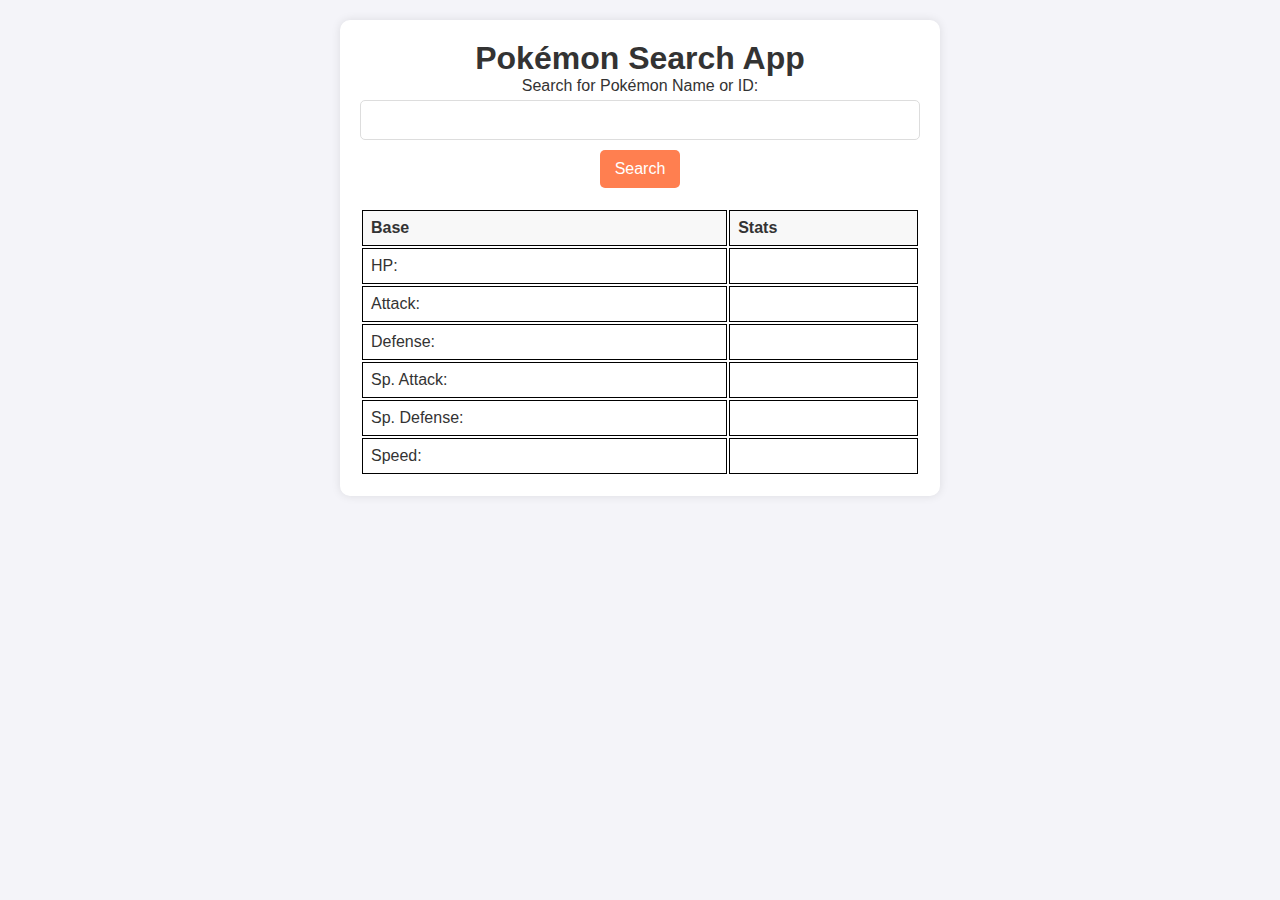
<file: 1-2025/01-01-2025-Build a Pokémon Search App.md/index.html>
<!DOCTYPE html>
<html lang="en">
  <head>
    <meta charset="UTF-8">
    <meta name="viewport" content="width=device-width, initial-scale=1.0">
    <title>Pokémon Search App</title>
    <link rel="stylesheet" href="styles.css">
  </head>
  <body>
    <main>
      <h1>Pokémon Search App</h1>
      <div class="container">
        <form role="search" id="search-form">
          <label for="search-input">Search for Pokémon Name or ID:</label>
          <input type="text" name="pokemon" id="search-input" required>
          <button id="search-button">Search</button>
        </form>
        <div class="output">
          <div class="top-container">
            <div class="name-and-id">
              <span id="pokemon-name"></span>
              <span id="pokemon-id"></span>
            </div>
            <div class="size">
              <span id="weight"></span>
              <span id="height"></span>
            </div>
            <div id="types"></div>
          </div>
          <div id="pokemon-details"></div>
          <table>
            <tbody>
              <tr>
                <th>Base</th>
                <th>Stats</th>
              </tr>
              <tr>
                <td>HP:</td>
                <td id="hp"></td>
              </tr>
              <tr>
                <td>Attack:</td>
                <td id="attack"></td>
              </tr>
              <tr>
                <td>Defense:</td>
                <td id="defense"></td>
              </tr>
              <tr>
                <td>Sp. Attack:</td>
                <td id="special-attack"></td>
              </tr>
              <tr>
                <td>Sp. Defense:</td>
                <td id="special-defense"></td>
              </tr>
              <tr>
                <td>Speed:</td>
                <td id="speed" class="speed"></td>
              </tr>
            </tbody>
          </table>
        </div>
      </div>
    </main>
    <script src="script.js"></script>
  </body>
</html>
</file>
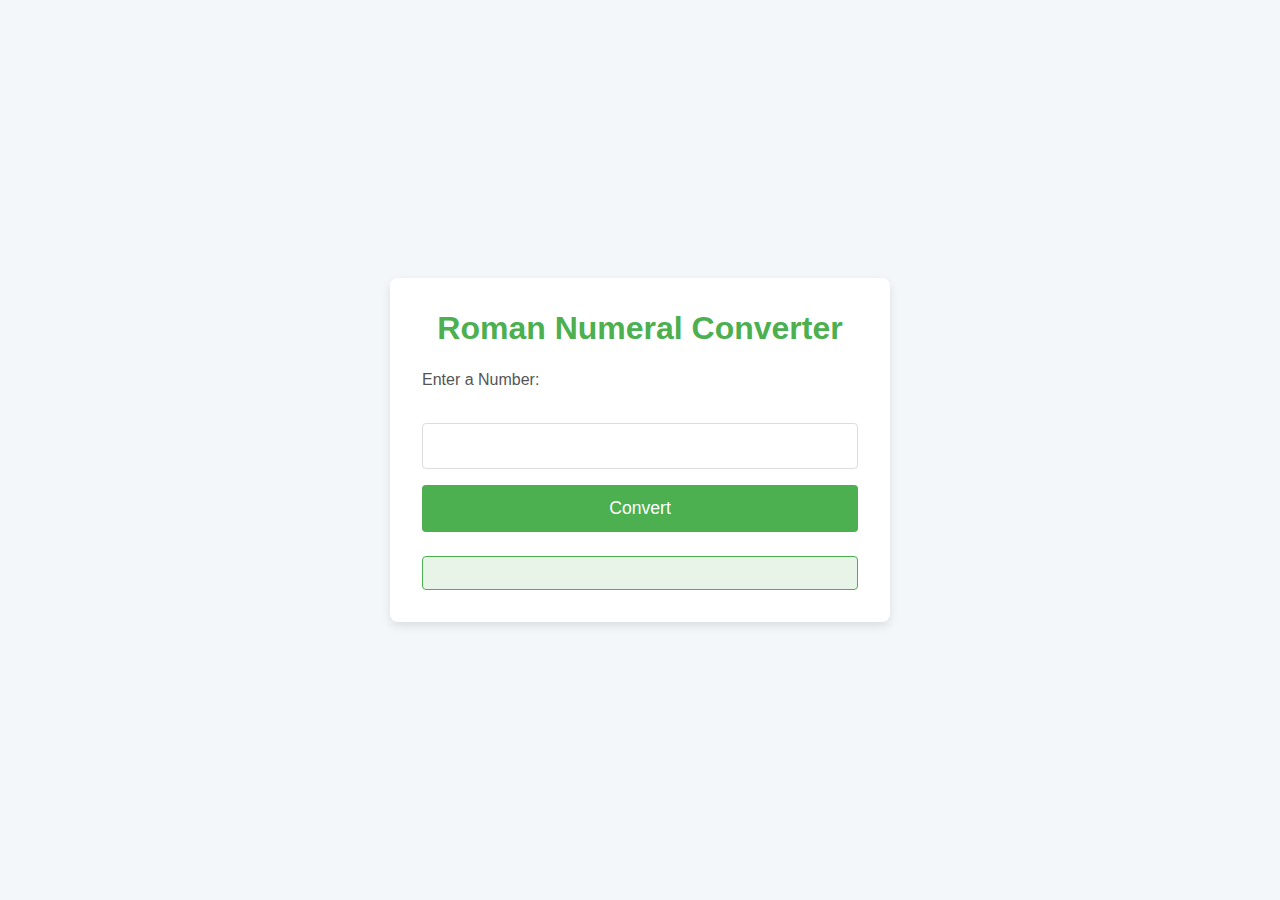
<file: 11-2024/2024-11-29-RomanNumeralConverter.md/index.html>
<!DOCTYPE html>
<html lang="en">
  <head>
    <meta charset="utf-8">
    <meta name="viewport" content="width=device-width, initial-scale=1.0">
    <title>Roman Numeral Converter</title>
    <link rel="stylesheet" href="styles.css">
  </head>
  <body>
    <main>
      <h1>Roman Numeral Converter</h1>
      <form id="form" class="form">
        <fieldset>
          <label for="number">Enter a Number:</label><br>
          <input type="number" id="number" required="">
          <button type="button" id="convert-btn">Convert</button>
        </fieldset>
      </form>
      <div id="output"></div>
    </main>
    <script src="script.js"></script>
  </body>
</html>
</file>
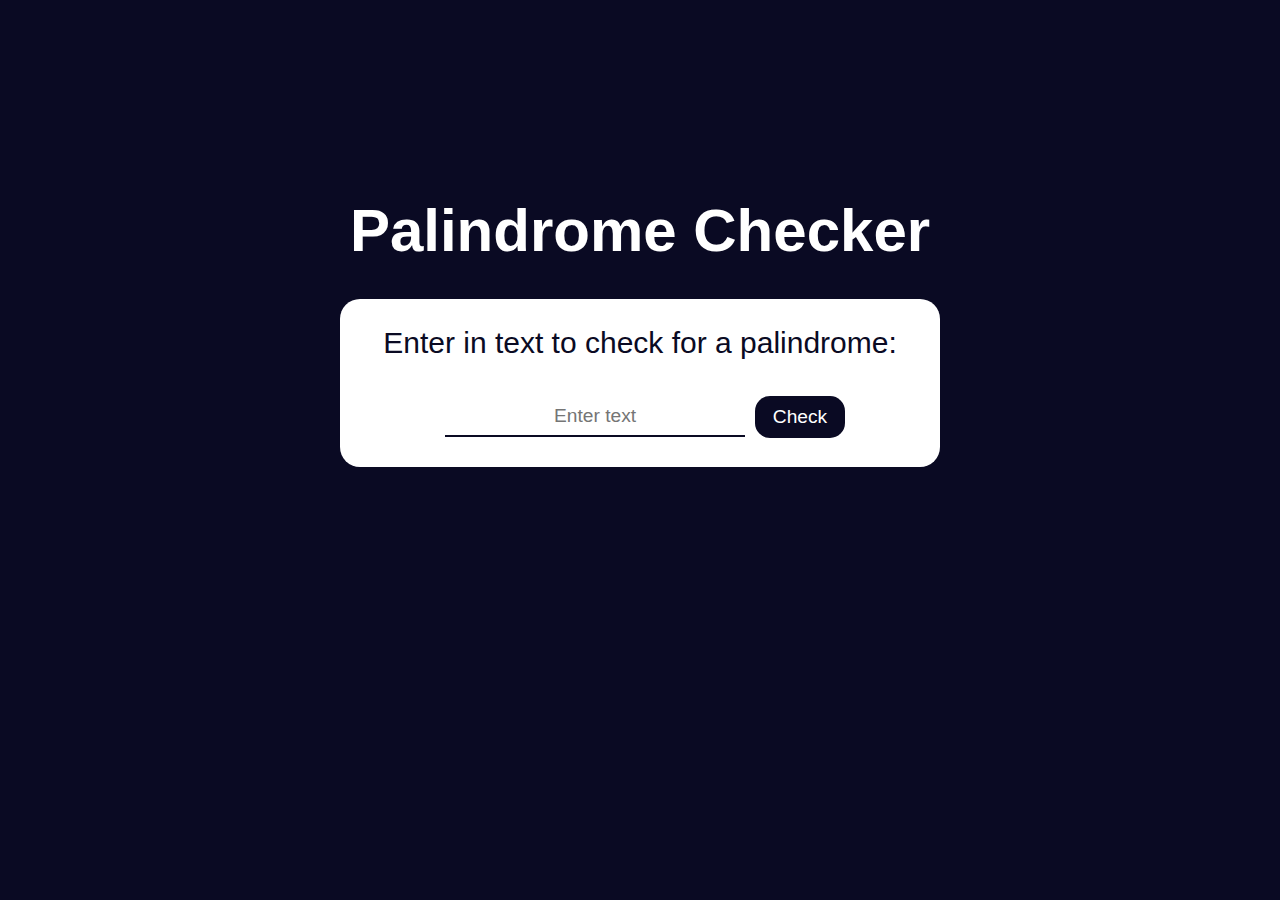
<file: 11-2024/Palindrome Checker.md/index.html>
<!DOCTYPE html>
<html lang="en">
  <head>
    <meta charset="UTF-8">
    <meta name="viewport" content="width=device-width, initial-scale=1.0">
    <link rel="stylesheet" href="styles.css">
    <title>Palindrome Checker</title>
  </head>
  <body>
    <main class="container">
      <h1>Palindrome Checker</h1>
      <div class="Palindrome-div">
        <label for="text-input">Enter in text to check for a palindrome:</label>
        <input class="Palindrome-input" id="text-input" type="text" placeholder="Enter text">
        <button class="Palindrome-btn" id="check-btn">Check</button>
        <div class="results-div" id="result">
          <p class="user-input"></p> 
        </div>
      </div>
    </main>
    <script src="script.js"></script>
  </body>
</html>
</file>
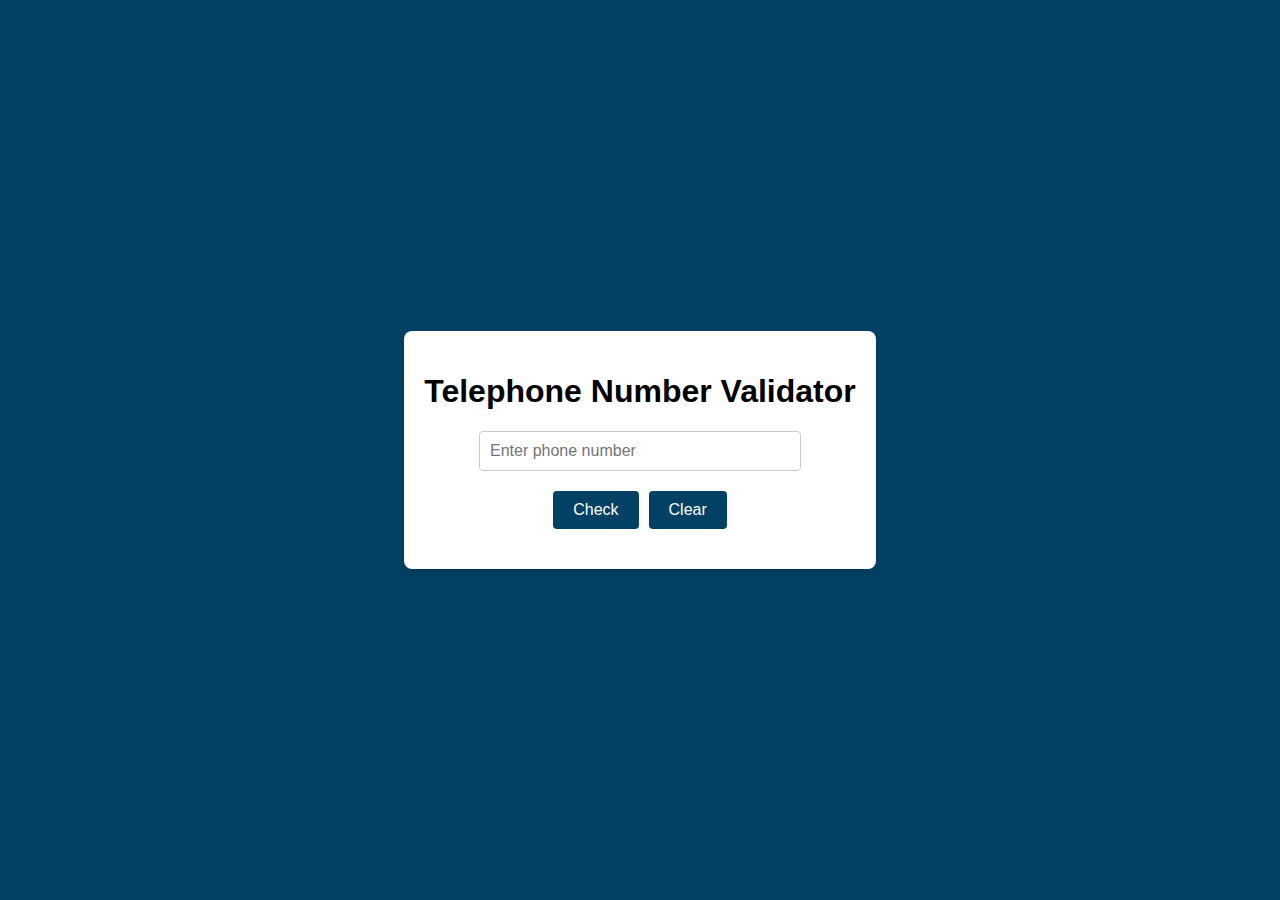
<file: 12-2024/2024-12-19-TelephoneNumberValidator.md/index.html>
<!DOCTYPE html>
<html lang="en">
  <head>
    <meta charset="UTF-8">
    <meta name="viewport" content="width=device-width, initial-scale=1.0">
    <title>Telephone Number Validator</title>
    <link rel="stylesheet" href="styles.css">
  </head>
  <body>
    <main>
      <h1>Telephone Number Validator</h1>
      <input type="text" id="user-input" placeholder="Enter phone number">
      <div class="phone-btn">
          <button class="btn-styles" id="check-btn">Check</button>
          <button class="btn-styles" id="clear-btn">Clear</button>
        </div>
        <div id="results-div"></div>
    </main>
    <script src="script.js"></script>
  </body>
</html>
</file>
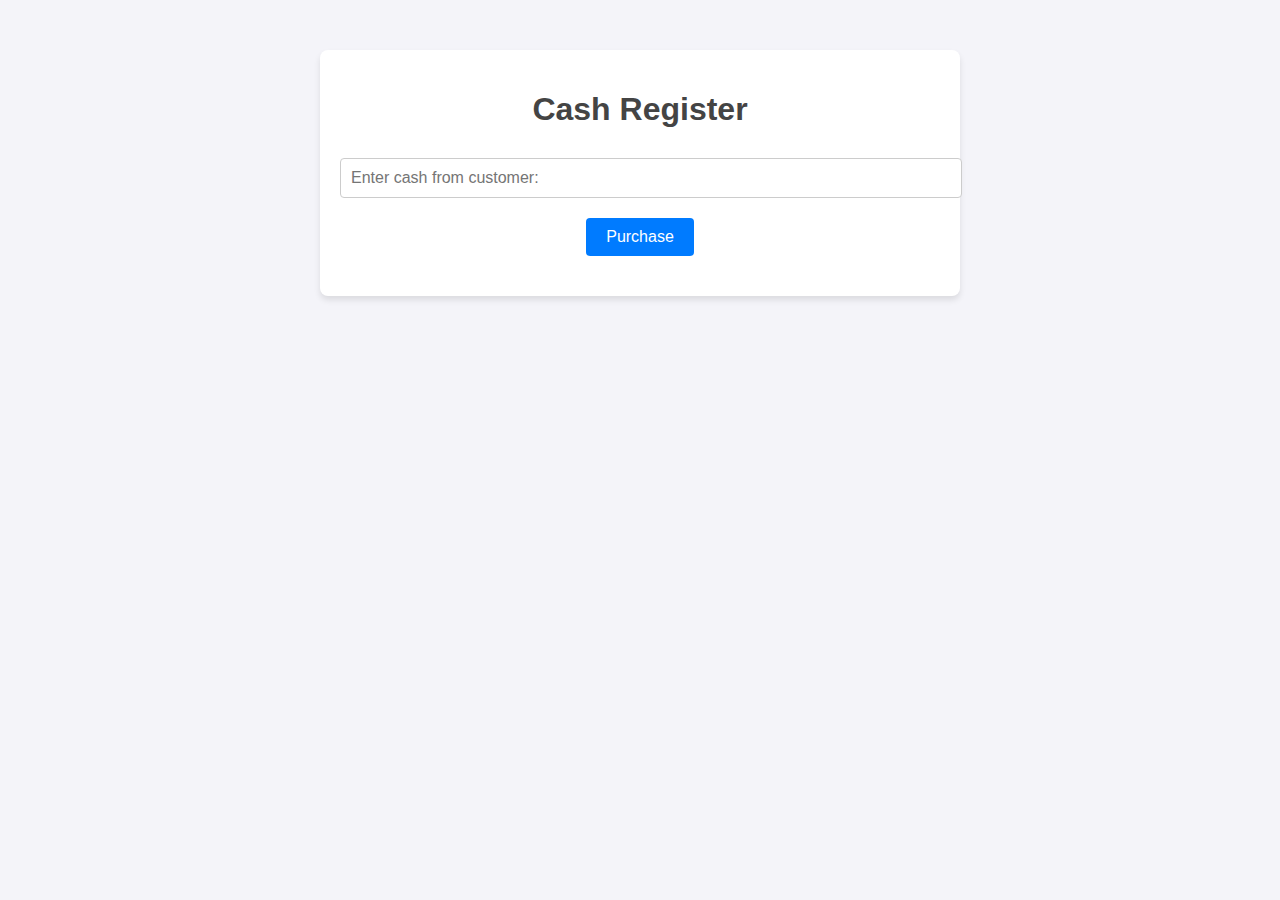
<file: 12-2024/2024-12-26-Build a Cash Registe.md/index.html>
<!DOCTYPE html>
<html lang="en">
  <head>
    <meta charset="UTF-8">
    <meta name="viewport" content="width=device-width, initial-scale=1.0">
    <title>Cash Register</title>
    <link rel="stylesheet" href="styles.css">
  </head>
  <body>
    <main>
      <h1>Cash Register</h1>
      <input type="number" id="cash" placeholder="Enter cash from customer:">
      <button id="purchase-btn">Purchase</button>
      <div id="change-due"></div>
    </main>
    <script src="script.js"></script>
  </body>
</html>
</file>
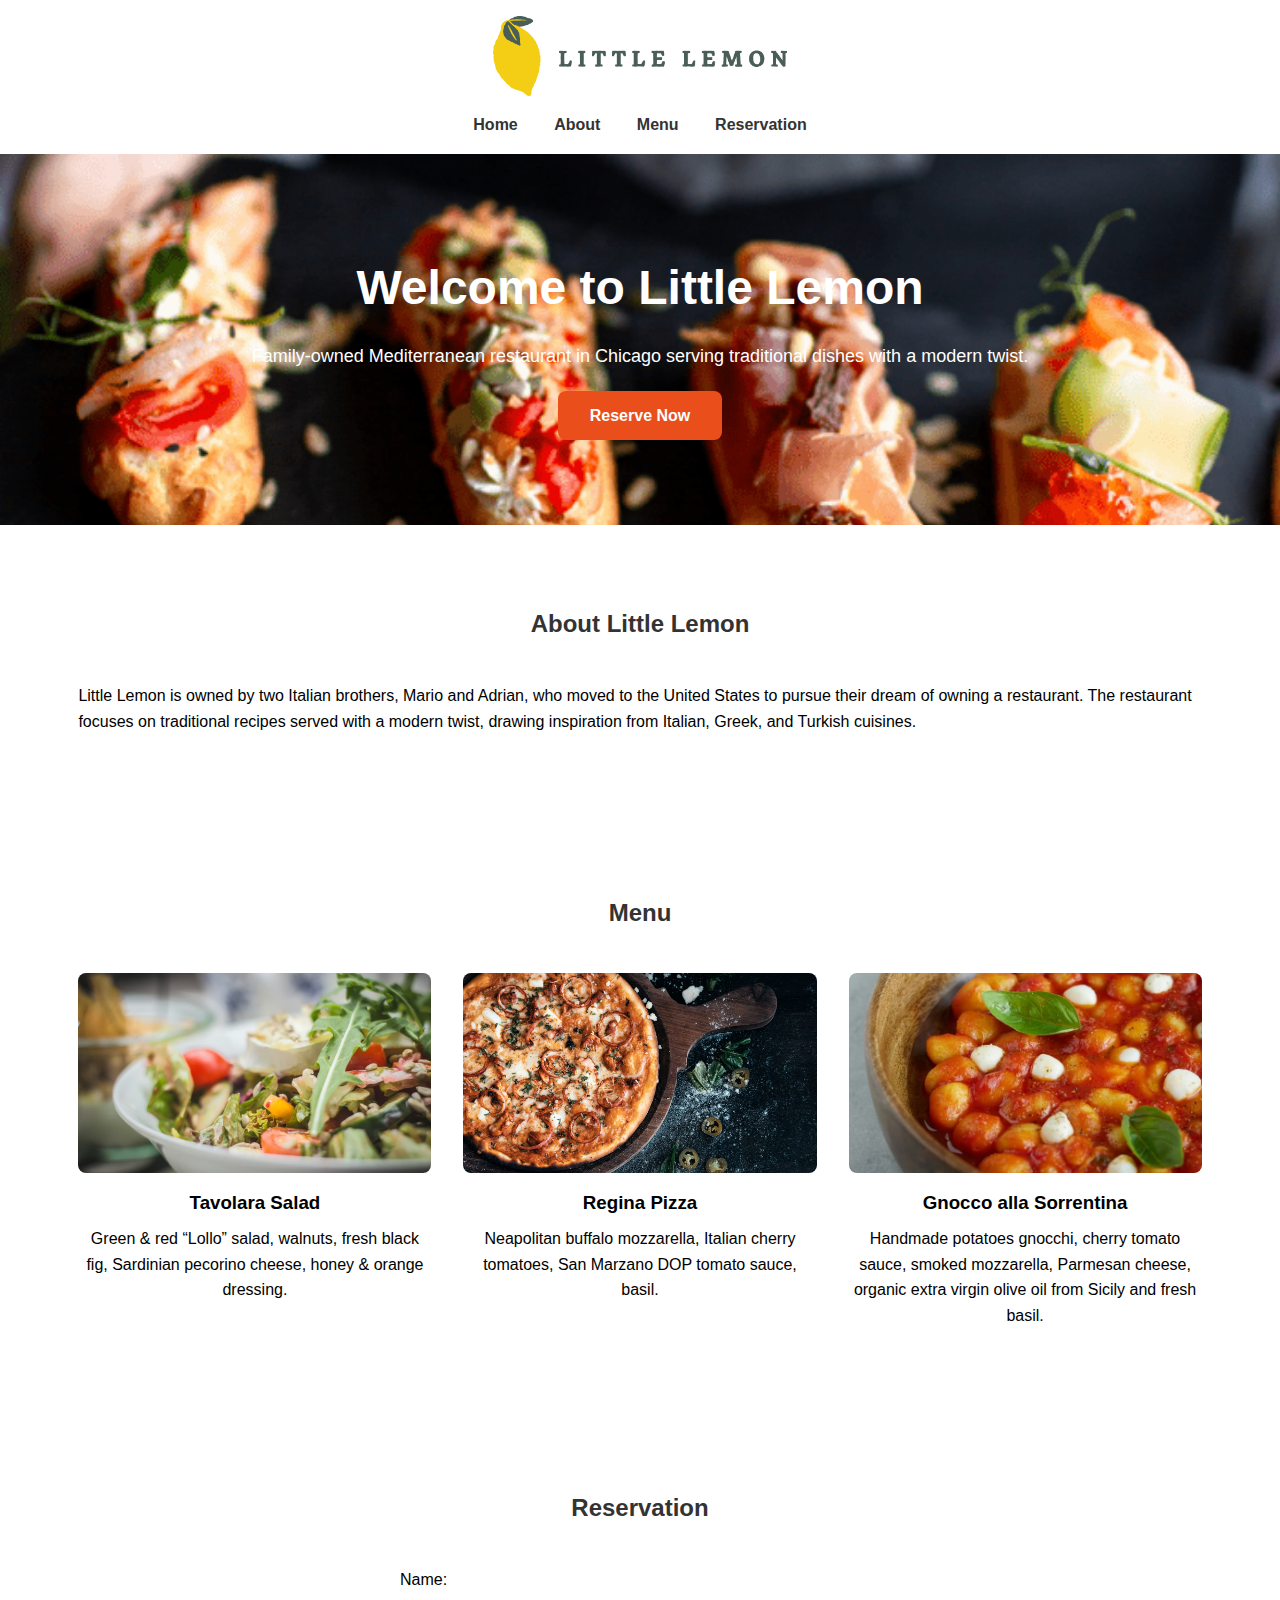
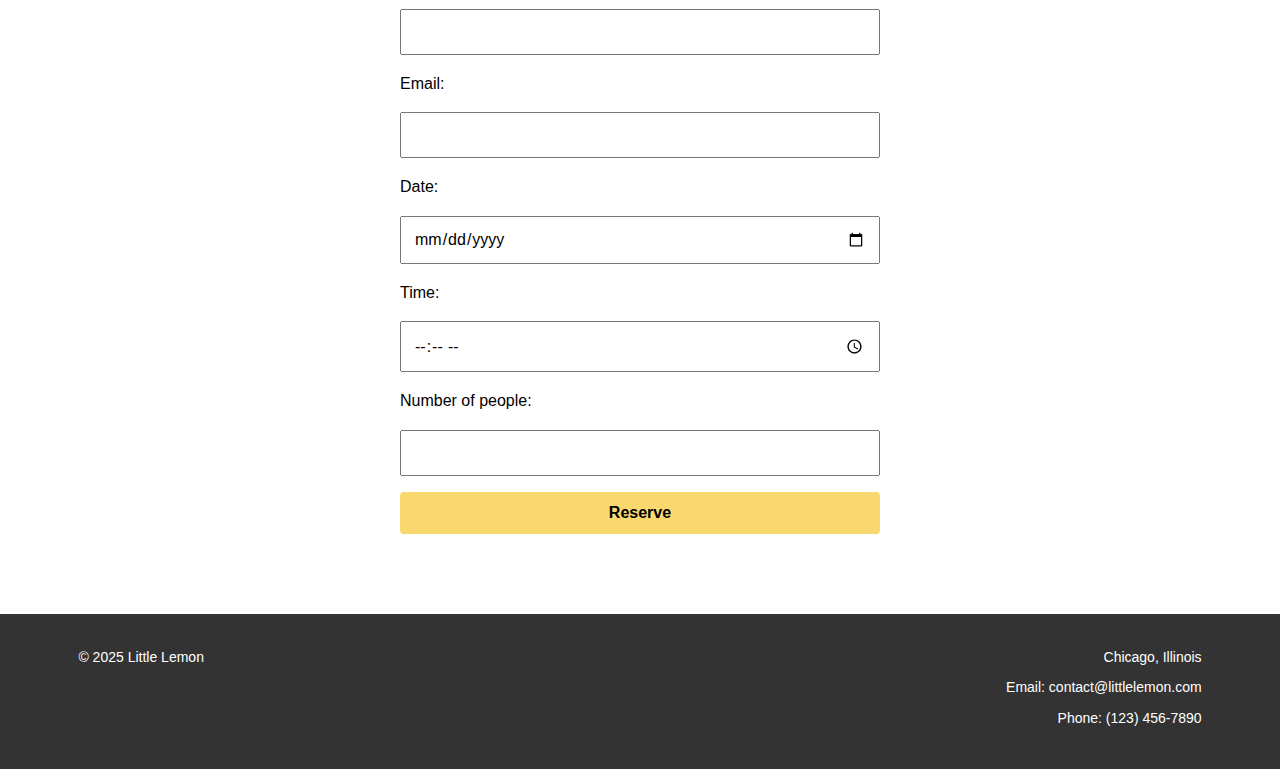
<file: 12-2025/2025-12-01/little-lemon/index.html>
<!DOCTYPE html>
<html lang="en">
<head>
    <meta charset="UTF-8">
    <meta name="viewport" content="width=device-width, initial-scale=1.0">
    <title>Little Lemon - Mediterranean Restaurant</title>
    <link rel="stylesheet" href="style.css">
</head>
<body>
    <header>
        <div class="container">
            <img src="logo.png" alt="Little Lemon Logo" class="logo">
            <nav>
                <ul>
                    <li><a href="index.html">Home</a></li>
                    <li><a href="#about">About</a></li>
                    <li><a href="#menu">Menu</a></li>
                    <li><a href="#reservation">Reservation</a></li>
                </ul>
            </nav>
        </div>
    </header>

    <section class="hero">
        <div class="container">
            <h1>Welcome to Little Lemon</h1>
            <p>Family-owned Mediterranean restaurant in Chicago serving traditional dishes with a modern twist.</p>
            <a href="#reservation" class="btn">Reserve Now</a>
        </div>
    </section>

    <main>
        <section id="about">
            <div class="container">
                <h2>About Little Lemon</h2>
                <p>Little Lemon is owned by two Italian brothers, Mario and Adrian, who moved to the United States to pursue their dream of owning a restaurant. The restaurant focuses on traditional recipes served with a modern twist, drawing inspiration from Italian, Greek, and Turkish cuisines.</p>
            </div>
        </section>

        <section id="menu">
            <div class="container">
                <h2>Menu</h2>
                <div class="menu-items">
                    <article class="menu-item">
                        <img src="dish1.jpg" alt="Tavolara Salad">
                        <h3>Tavolara Salad</h3>
                        <p>Green & red “Lollo” salad, walnuts, fresh black fig, Sardinian pecorino cheese, honey & orange dressing.</p>
                    </article>
                    <article class="menu-item">
                        <img src="dish2.jpg" alt="Regina Pizza">
                        <h3>Regina Pizza</h3>
                        <p>Neapolitan buffalo mozzarella, Italian cherry tomatoes, San Marzano DOP tomato sauce, basil.</p>
                    </article>
                    <article class="menu-item">
                        <img src="dish3.jpg" alt="Gnocco alla Sorrentina">
                        <h3>Gnocco alla Sorrentina</h3>
                        <p>Handmade potatoes gnocchi, cherry tomato sauce, smoked mozzarella, Parmesan cheese, organic extra virgin olive oil from Sicily and fresh basil.</p>
                    </article>
                </div>
            </div>
        </section>

        <section id="reservation">
            <div class="container">
                <h2>Reservation</h2>
                <form>
                    <label for="name">Name:</label>
                    <input type="text" id="name" name="name" required>

                    <label for="email">Email:</label>
                    <input type="email" id="email" name="email" required>

                    <label for="date">Date:</label>
                    <input type="date" id="date" name="date" required>

                    <label for="time">Time:</label>
                    <input type="time" id="time" name="time" required>

                    <label for="people">Number of people:</label>
                    <input type="number" id="people" name="people" min="1" max="20" required>

                    <button type="submit">Reserve</button>
                </form>
            </div>
        </section>
    </main>

    <footer id="contact">
        <div class="container footer-flex">
            <div class="footer-left">
                <p>&copy; 2025 Little Lemon</p>
            </div>
            <div class="footer-right">
                <p>Chicago, Illinois</p>
                <p>Email: contact@littlelemon.com</p>
                <p>Phone: (123) 456-7890</p>
            </div>
        </div>
    </footer>
</body>
</html>
</file>
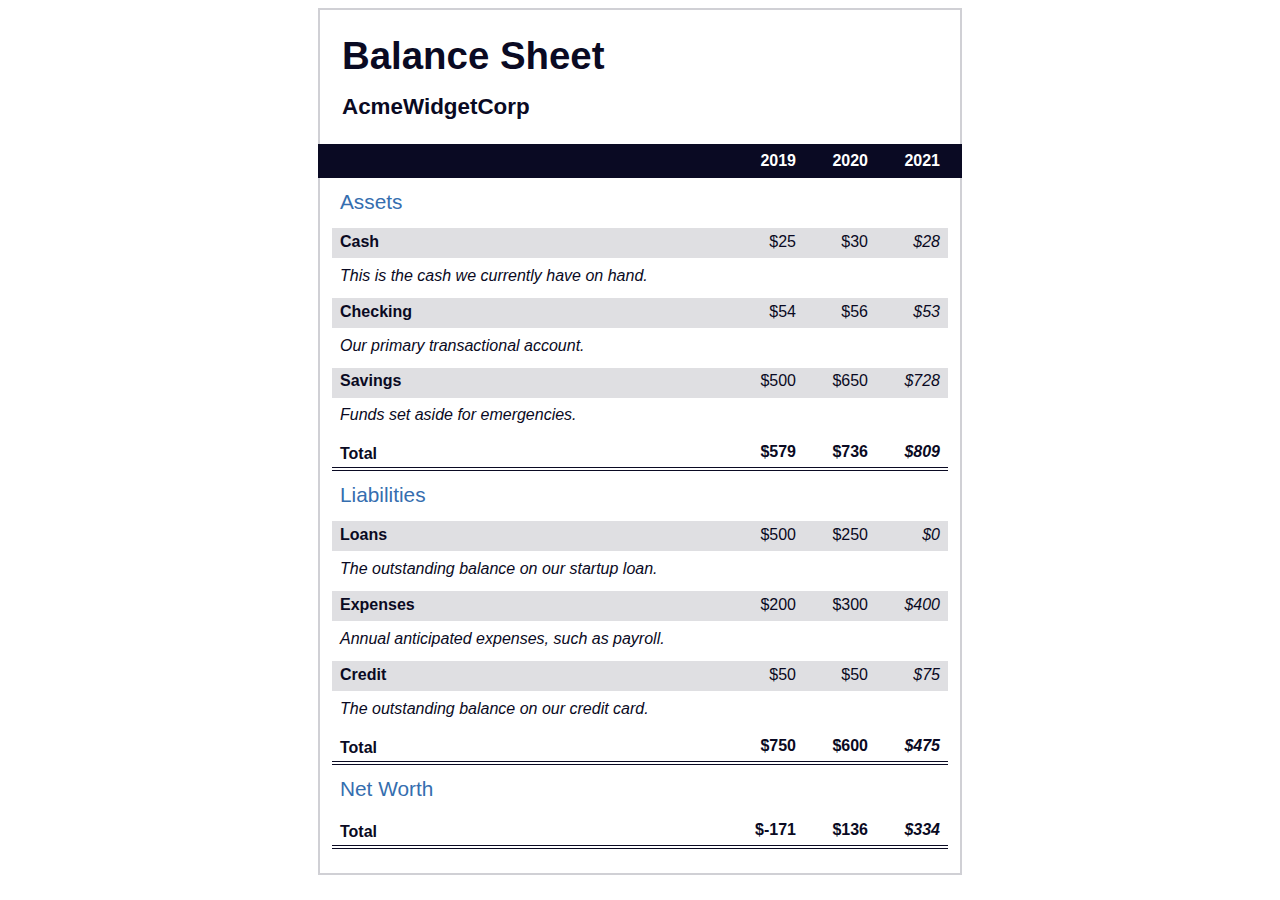
<file: 10-2024/Balance Sheet.html>
<!DOCTYPE html>
<html lang="en">
  <head>
    <meta charset="UTF-8">
    <meta name="viewport" content="width=device-width, initial-scale=1.0">
    <title>Balance Sheet</title>
    <link rel="stylesheet" href="Balance Sheet.css">
  </head>
  <body>
    <main>
      <section>
        <h1>
          <span class="flex">
            <span>AcmeWidgetCorp</span>
            <span>Balance Sheet</span>
          </span>
        </h1>
        <div id="years" aria-hidden="true">
          <span class="year">2019</span>
          <span class="year">2020</span>
          <span class="year">2021</span>
        </div>
        <div class="table-wrap">
          <table>
            <caption>Assets</caption>
            <thead>
              <tr>
                <td></td>
                <th><span class="sr-only year">2019</span></th>
                <th><span class="sr-only year">2020</span></th>
                <th class="current"><span class="sr-only year">2021</span></th>
              </tr>
            </thead>
            <tbody>
              <tr class="data">
                <th>Cash <span class="description">This is the cash we currently have on hand.</span></th>
                <td>$25</td>
                <td>$30</td>
                <td class="current">$28</td>
              </tr>
              <tr class="data">
                <th>Checking <span class="description">Our primary transactional account.</span></th>
                <td>$54</td>
                <td>$56</td>
                <td class="current">$53</td>
              </tr>
              <tr class="data">
                <th>Savings <span class="description">Funds set aside for emergencies.</span></th>
                <td>$500</td>
                <td>$650</td>
                <td class="current">$728</td>
              </tr>
              <tr class="total">
                <th>Total <span class="sr-only">Assets</span></th>
                <td>$579</td>
                <td>$736</td>
                <td class="current">$809</td>
              </tr>
            </tbody>
          </table>
          <table>
            <caption>Liabilities</caption>
            <thead>
              <tr>
              <td></td>
              <th><span class="sr-only">2019</span></th>
              <th><span class="sr-only">2020</span></th>
              <th><span class="sr-only">2021</span></th>
              </tr>
            </thead>
            <tbody>
              <tr class="data">
                <th>Loans <span class="description">The outstanding balance on our startup loan.</span></th>
                <td>$500</td>
                <td>$250</td>
                <td class="current">$0</td>
              </tr>
              <tr class="data">
                <th>Expenses <span class="description">Annual anticipated expenses, such as payroll.</span></th>
                <td>$200</td>
                <td>$300</td>
                <td class="current">$400</td>
              </tr>
              <tr class="data">
                <th>Credit <span class="description">The outstanding balance on our credit card.</span></th>
                <td>$50</td>
                <td>$50</td>
                <td class="current">$75</td>
              </tr>
              <tr class="total">
                <th>Total <span class="sr-only">Liabilities</span></th>
                <td>$750</td>
                <td>$600</td>
                <td class="current">$475</td>
              </tr>
            </tbody>
          </table>
          <table>
            <caption>Net Worth</caption>
            <thead>
              <tr>
              <td></td>
              <th><span class="sr-only">2019</span></th>
              <th><span class="sr-only">2020</span></th>
              <th><span class="sr-only">2021</span></th>
              </tr>
            </thead>
            <tbody>
              <tr class="total">
                <th>Total <span class="sr-only">Net Worth</span></th>
                <td>$-171</td>
                <td>$136</td>
                <td class="current">$334</td>
              </tr>
            </tbody>
          </table>
        </div>
      </section>
    </main>
  </body>
</html>
</file>
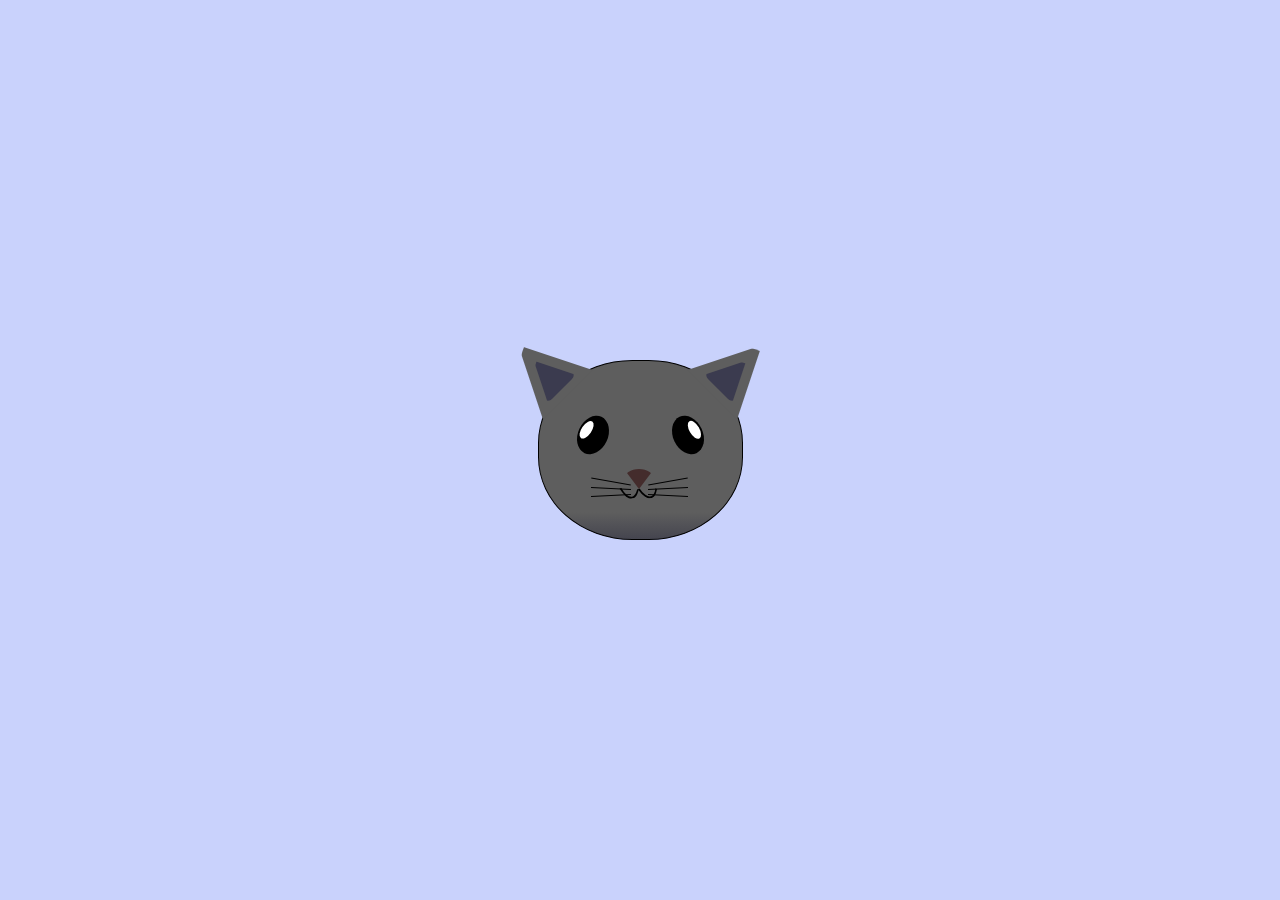
<file: 10-2024/fCC Cat Painting.html>
<!DOCTYPE html>
<html lang="en">
<head>
    <meta charset="UTF-8">
    <title>fCC Cat Painting</title>
    <link rel="stylesheet" href="fCC Cat Painting.css">
</head>
<body>
    <main>
      <div class="cat-head">
        <div class="cat-ears">
          <div class="cat-left-ear">
            <div class="cat-left-inner-ear"></div>
          </div>
          <div class="cat-right-ear">
            <div class="cat-right-inner-ear"></div>
          </div>
        </div>

        <div class="cat-eyes">
          <div class="cat-left-eye">
            <div class="cat-left-inner-eye"></div>
          </div>
          <div class="cat-right-eye">
            <div class="cat-right-inner-eye"></div>
          </div>
        </div>
        
        <div class="cat-nose"></div>

        <div class="cat-mouth">
          <div class="cat-mouth-line-left"></div>
          <div class="cat-mouth-line-right"></div>
        </div>

        <div class="cat-whiskers">
          <div class="cat-whiskers-left">
            <div class="cat-whisker-left-top"></div>
            <div class="cat-whisker-left-middle"></div>
            <div class="cat-whisker-left-bottom"></div>
          </div>
          <div class="cat-whiskers-right">
            <div class="cat-whisker-right-top"></div>
            <div class="cat-whisker-right-middle"></div>
            <div class="cat-whisker-right-bottom"></div>
          </div>
        </div>

      </div>
    </main>
</body>
</html>
</file>
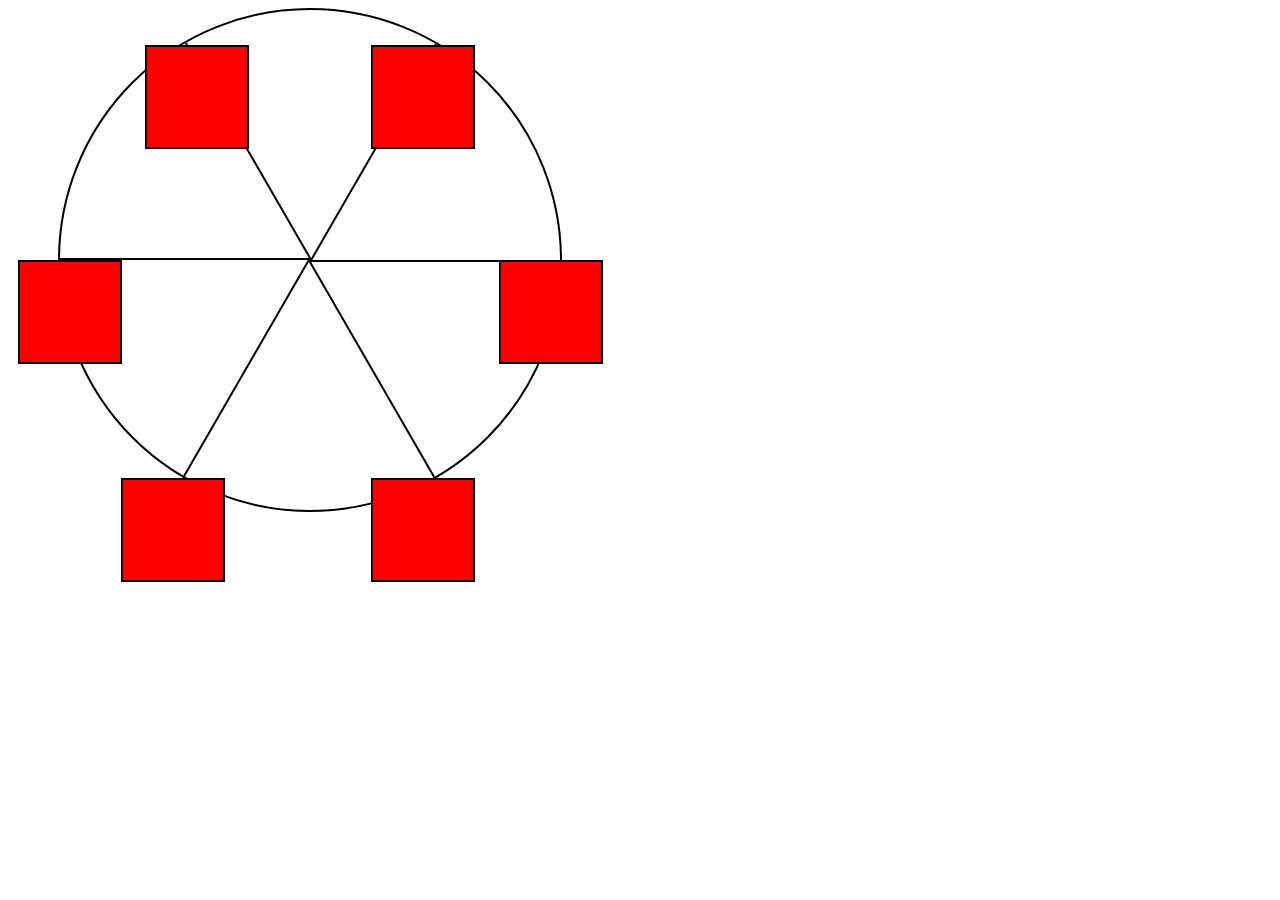
<file: 10-2024/Ferris Wheel.html>
<!DOCTYPE html>
<html lang="en">
  <head>
    <meta charset="UTF-8">
    <title>Ferris Wheel</title>
    <link rel="stylesheet" href="Ferris Wheel.css">
  </head>
  <body>
    <div class="wheel">
      <span class="line"></span>
      <span class="line"></span>
      <span class="line"></span>
      <span class="line"></span>
      <span class="line"></span>
      <span class="line"></span>

      <div class="cabin"></div>
      <div class="cabin"></div>
      <div class="cabin"></div>
      <div class="cabin"></div>
      <div class="cabin"></div>
      <div class="cabin"></div>
    </div>
  </body>
</html>
</file>
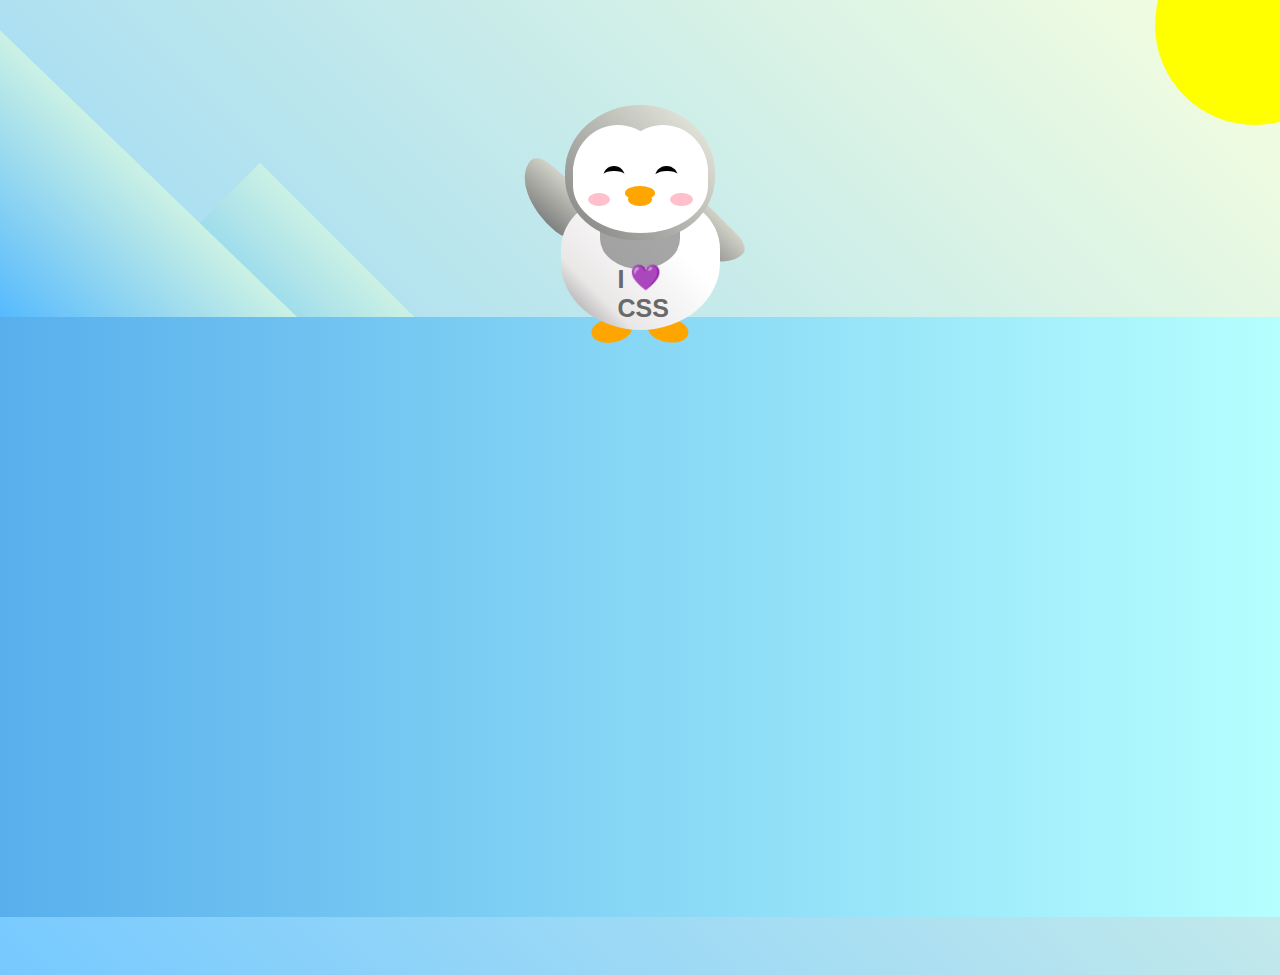
<file: 10-2024/Penguin.html>
<!DOCTYPE html>
<html lang="en">
  <head>
    <meta charset="UTF-8" />
    <link rel="stylesheet" href="Penguin.css" />
    <title>Penguin</title>
    <meta name="viewport" content="width=device-width, initial-scale=1.0" />
  </head>

  <body>
    <div class="left-mountain"></div>
    <div class="back-mountain"></div>
    <div class="sun"></div>
    <div class="penguin">
      <div class="penguin-head">
        <div class="face left"></div>
        <div class="face right"></div>
        <div class="chin"></div>
        <div class="eye left">
          <div class="eye-lid"></div>
        </div>
        <div class="eye right">
          <div class="eye-lid"></div>
        </div>
        <div class="blush left"></div>
        <div class="blush right"></div>
        <div class="beak top"></div>
        <div class="beak bottom"></div>
      </div>
      <div class="shirt">
        <div>💜</div>
        <p>I CSS</p>
      </div> 
      <div class="penguin-body">
        <div class="arm left"></div>
        <div class="arm right"></div>
        <div class="foot left"></div>
        <div class="foot right"></div>
      </div>
    </div>

    <div class="ground"></div>
  </body>
</html>
</file>
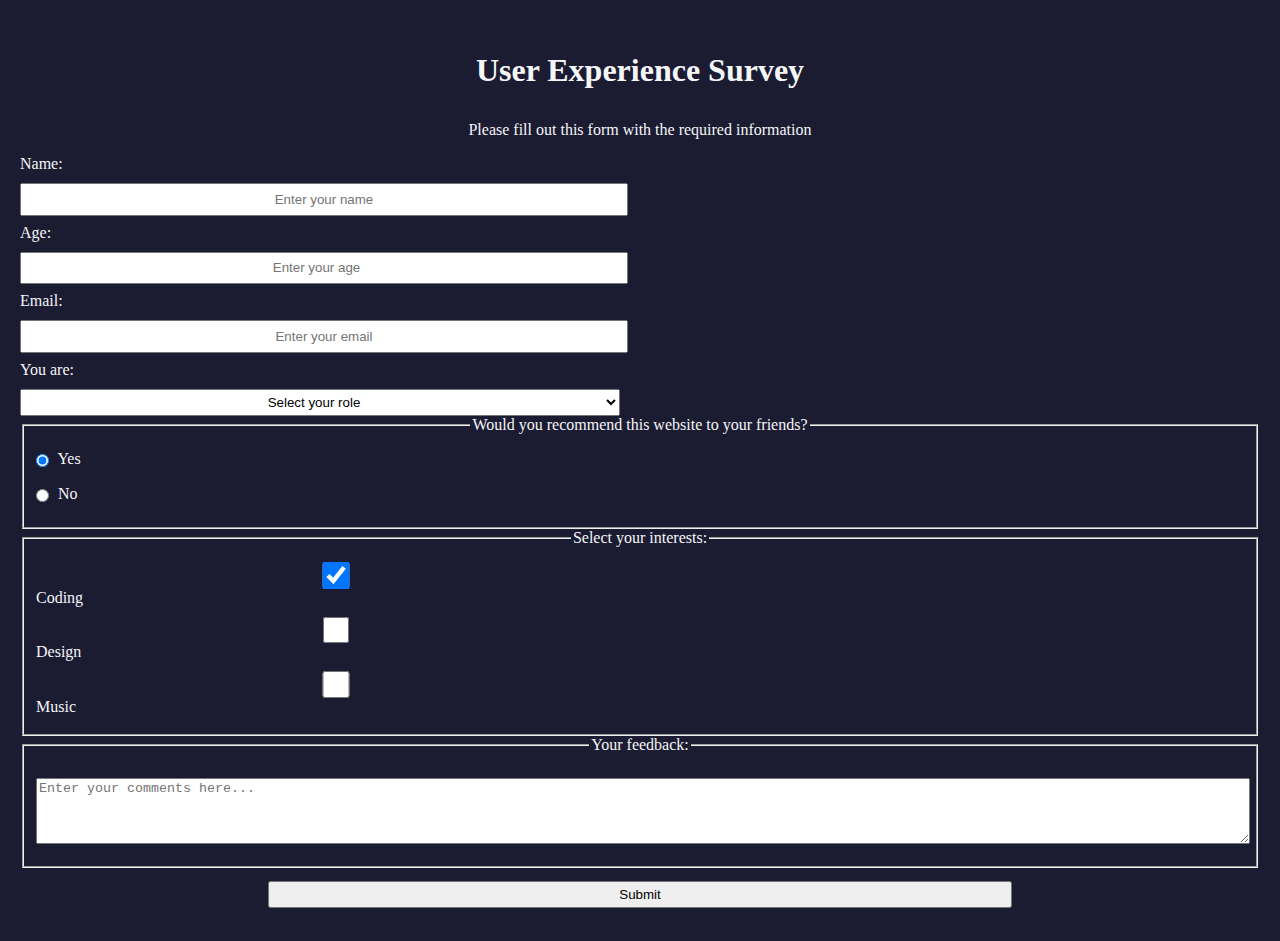
<file: 10-2024/SurveyForm.md/SurveyForm.html>
<!DOcTYPE html>
<html lang="en">
  <head>
    <meta charset="UTF-8">
    <meta name="viewport" content="width=device-width, initial-scale=1.0">
    <title>User Experience Survey</title>
    <link rel="stylesheet" href="SurveyForm.css">
  </head>
  <body>
    <header>
    <h1 id="title">User Experience Survey</h1>
    <p id="description">Please fill out this form with the required information</p> 
    </header>
    <form id="survey-form" action="https://User-Experience-demo.freecodecamp.org">
      <div id="survey-form">
      <label id="name-label">Name: <input id="name" type="text" placeholder="Enter your name" required></label>
      <label id="number-label">Age: <input id="number" type="number" placeholder="Enter your age" min="1" max="100"></label>
      <label id="email-label">Email: <input id="email" type="email" placeholder="Enter your email" required></label>
      <label id="role">You are:</label>
      <select id="dropdown" name="dropdown" required>
        <option value="" disabled selected>Select your role</option>
        <option value="student">Student</option>
        <option value="professional">Professional</option>
        <option value="other">Other</option>
      </select>
    <fieldset>
      <Legend>Would you recommend this website to your friends?</legend>
      <label for="yes-recommend"><input id="yes-recommend" type="radio" name="recommend" value="yes" class="inline" checked> Yes</label>
      <label for="no-recommend"><input id="no-recommend" type="radio" name="recommend" value="no" class="inline"> No</label>
    </fieldset>
    <fieldset>
        <legend>Select your interests:</legend>
        <label id="interest1">
          <input id="interest1" type="checkbox" name="interests" value="coding" checked />Coding
        </label>
        <label id="interest2">
          <input id="interest2" type="checkbox" name="interests" value="design" /> Design
        </label>
        <label id="interest3">
          <input id="interest3" type="checkbox" name="interests" value="music" /> Music
        </label>
      </fieldset>
      <fieldset>
        <legend>Your feedback: </legend>
        <label id="feedback">
           <textarea id="comments" name="comments" rows="4" cols="50" placeholder="Enter your comments here..."></textarea>
        <label>
      </fieldset>
    <button id="submit" type="submit">Submit</button>  
    </div>
    </form>
  </body>
  </html>
</file>
<file: 1-2025/01-01-2025-Build a Pokémon Search App.md/styles.css>
* {
    margin: 0;
    padding: 0;
    box-sizing: border-box;
  }
  
  body {
    font-family: Arial, sans-serif;
    background-color: #f4f4f9;
    color: #333;
    text-align: center;
    padding: 20px;
  }
  
  main {
    max-width: 600px;
    margin: 0 auto;
    background-color: #fff;
    padding: 20px;
    border-radius: 10px;
    box-shadow: 0 0 10px rgba(0, 0, 0, 0.1);
  }
  
  form {
    margin-bottom: 20px;
  }
  
  label {
    display: block;
    font-size: 1rem;
    margin-bottom: 5px;
  }
  
  input[type="text"] {
    width: 100%;
    padding: 10px;
    font-size: 1rem;
    margin-bottom: 10px;
    border: 1px solid #ddd;
    border-radius: 5px;
  }
  
  button {
    background-color: #ff7f50;
    color: white;
    padding: 10px 15px;
    font-size: 1rem;
    border: none;
    border-radius: 5px;
    cursor: pointer;
  }
  
  button:hover {
    background-color: #ff5722;
  }
  
  #pokemon-name {
    font-size: 1.5rem;
    font-weight: bold;
    margin-bottom: 10px;
  }
  
  #pokemon-id, #weight, #height {
    font-size: 1rem;
    margin-bottom: 5px;
  }
  
  #types div {
    display: inline-block;
    background-color: #ffebcd;
    padding: 5px 10px;
    margin: 5px;
    border-radius: 5px;
    font-size: 1rem;
  }
  
  table {
    width: 100%;
    margin-top: 20px;
  }
  
  table th, table td {
    border: 1px solid black;
    padding: 8px;
    text-align: left;
  }
  
  table th {
    background-color: #f8f8f8;
  }
  
  #pokemon-details img {
    width: 150px;
    height: 150px;
    margin-top: 20px;
    border-radius: 10px;
  }
</file>
<file: 11-2024/2024-11-29-RomanNumeralConverter.md/styles.css>
* {
    margin: 0;
    padding: 0;
    box-sizing: border-box;
    font-family: 'Arial', sans-serif;
  }
  
  body {
    background-color: #f4f7fa;
    color: #333;
    display: flex;
    justify-content: center;
    align-items: center;
    min-height: 100vh;
    font-size: 16px;
  }
  
  main {
    background-color: #fff;
    padding: 2rem;
    border-radius: 8px;
    box-shadow: 0 4px 10px rgba(0, 0, 0, 0.1);
    width: 100%;
    max-width: 500px;
  }
  
  h1 {
    font-size: 2rem;
    text-align: center;
    margin-bottom: 1.5rem;
    color: #4CAF50;
  }
  
  /* Form Styles */
  .form fieldset {
    border: none;
    margin: 0;
    padding: 0;
  }
  
  label {
    font-size: 1rem;
    color: #555;
    margin-bottom: 0.5rem;
    display: block;
  }
  
  input[type="number"] {
    width: 100%;
    padding: 0.8rem;
    margin-top: 0.5rem;
    border: 1px solid #ddd;
    border-radius: 4px;
    font-size: 1rem;
  }
  
  button {
    width: 100%;
    padding: 0.8rem;
    margin-top: 1rem;
    background-color: #4CAF50;
    color: #fff;
    border: none;
    border-radius: 4px;
    font-size: 1.1rem;
    cursor: pointer;
    transition: background-color 0.3s ease;
  }
  
  button:hover {
    background-color: #45a049;
  }
  
  /* Output Styles */
  #output {
    margin-top: 1.5rem;
    padding: 1rem;
    background-color: #e7f4e7;
    border: 1px solid #4CAF50;
    border-radius: 4px;
    font-size: 1.1rem;
    text-align: center;
    color: #333;
  }
  
  /* Responsive Design */
  @media (max-width: 600px) {
    h1 {
      font-size: 1.6rem;
    }
  
    .form input[type="number"],
    .form button {
      font-size: 1rem;
    }
  }
</file>
<file: 11-2024/Palindrome Checker.md/styles.css>
* {
    margin: 0;
    padding: 0;
    box-sizing: border-box;
}

body {
    font-family: 'Arial', sans-serif;
    line-height: 1.6;
    background-color: #0a0a23;
}

h1 {
    font-family: 'Verdana', sans-serif;
    color: #ffffff;
    margin: 20px;
    font-size: 60px
}

label {
    font-size: 30px;
    color: #0a0a23;
    margin-bottom: 1.2rem;
}

.container {
    width: 100%;
    min-height: 70vh;
    position: relative;
    display: flex;
    align-items: center;
    justify-content: center;
    flex-direction: column;
}

.Palindrome-div {
    width: min(100vw, 600px);
    min-height: px;
    border-radius: 20px;
    display: flex;
    align-items: center;
    justify-content: center;
    flex-wrap: wrap;
    padding: 20px;
    background-color: #ffffff
}

.Palindrome-btn {
    width: 90px;
    border: none;
    padding: 10px;
    border-radius: 15px;
    background-color: #0a0a23;
    color: #fff;
    font-size: 1.2rem;
}

.Palindrome-input {
    height: 40px;
    width: 300px;
    text-align: center;
    font-size: 1.2rem;
    margin: 10px;
    border: none;
    border-bottom: 2.1px solid #0a0a23;
}

.results-div {
    overflow-y: auto;
    word-wrap: break-word;
    color: #CC0000;
    font-style: italic;
}

.user-input {
    font-size: 1.4rem;
    margin-top: 10px;
    text-align: center;
}
</file>
<file: 12-2024/2024-12-19-TelephoneNumberValidator.md/styles.css>
body {
    font-family: Arial, sans-serif;
    background-color: #024163;
    margin: 0;
    padding: 0;
    display: flex;
    justify-content: center;
    align-items: center;
    height: 100vh;
  }
  
  main {
    text-align: center;
    background: white;
    padding: 20px;
    border-radius: 8px;
    box-shadow: 0 4px 6px rgba(0, 0, 0, 0.1);
  }
  
  #user-input {
    padding: 10px;
    width: 80%;
    max-width: 300px;
    margin-bottom: 20px;
    font-size: 16px;
    border: 1px solid #ccc;
    border-radius: 4px;
  }
  
  .phone-btn {
    display: flex;
    justify-content: center;
    gap: 10px;
  }
  
  .btn-styles {
    padding: 10px 20px;
    font-size: 16px;
    border: none;
    border-radius: 4px;
    cursor: pointer;
    background-color: #024163;
    color: white;
  }
  
  .btn-styles:hover {
    background-color: #b3dcf2;
  }
  
  #results-div {
    margin-top: 20px;
    font-size: 18px;
    color: #333;
  }
</file>
<file: 12-2024/2024-12-26-Build a Cash Registe.md/styles.css>
body {
    font-family: Arial, sans-serif;
    margin: 0;
    padding: 0;
    background-color: #f4f4f9;
    color: #333;
  }
  
  main {
    max-width: 600px;
    margin: 50px auto;
    padding: 20px;
    background: #fff;
    border-radius: 8px;
    box-shadow: 0 4px 6px rgba(0, 0, 0, 0.1);
    text-align: center;
  }
  
  h1 {
    font-size: 2rem;
    color: #444;
    margin-bottom: 20px;
  }
  
  input[type="number"] {
    width: 100%;
    padding: 10px;
    font-size: 1rem;
    margin: 10px 0 20px;
    border: 1px solid #ccc;
    border-radius: 4px;
  }
  
  button {
    background-color: #007bff;
    color: #fff;
    font-size: 1rem;
    padding: 10px 20px;
    border: none;
    border-radius: 4px;
    cursor: pointer;
  }
  
  button:hover {
    background-color: #0056b3;
  }
  
  #change-due {
    margin-top: 20px;
    text-align: left;
    display: grid;
    grid-template-columns: 1fr 1fr;
    gap: 15px;
  }
  
  @media (max-width: 600px) {
    main {
      padding: 15px;
    }
  
    h1 {
      font-size: 1.5rem;
    }
  
    button {
      font-size: 0.9rem;
      padding: 8px 15px;
    }
  
    #change-due {
      grid-template-columns: 1fr;
    }
  }
</file>
<file: 12-2025/2025-12-01/little-lemon/style.css>
* {
    margin: 0;
    padding: 0;
    box-sizing: border-box;
    font-family: 'Arial', sans-serif;
}

.container {
    width: 90%;
    max-width: 1200px;
    margin: 0 auto;
}

body {
    font-size: 1rem;
    line-height: 1.6;
}

header {
    background-color: #FFFFFF;
    padding: 1rem 0;
    text-align: center;
}

header .logo {
    display: block;
    margin: 0 auto;
    height: 5rem;
}

nav ul {
    list-style: none;
    text-align: center;
    margin-top: 1rem;
}

nav li {
    display: inline-block;
    margin: 0 1rem;
}

nav li a {
    text-decoration: none;
    color: #333;
    font-weight: bold;
    font-size: 1rem;
    transition: color 0.3s;
}

nav li a:hover {
    color: #e94e1b;
}

.hero {
    background: url('hero.jpg') center/cover no-repeat;
    color: white;
    text-align: center;
    padding: 6rem 1rem;
}

.hero h1 {
    font-size: 3rem;
    margin-bottom: 1rem;
}

.hero p {
    font-size: 1.125rem;
    margin-bottom: 2rem;
}

.hero .btn {
    background-color: #e94e1b;
    color: white;
    padding: 1rem 2rem;
    text-decoration: none;
    font-weight: bold;
    border-radius: 0.5rem;
    transition: background-color 0.3s;
}

.hero .btn:hover {
    background-color: #d43d0c;
}

section {
    padding: 5rem 1rem;
}

section h2 {
    text-align: center;
    margin-bottom: 2.5rem;
    color: #333;
}

.menu-items {
    display: grid;
    grid-template-columns: repeat(3, 1fr);
    gap: 2rem;
    justify-items: center;
}

.menu-item {
    text-align: center;
    width: 100%;
    transition: transform 0.3s, box-shadow 0.3s;
}

.menu-item img {
    width: 100%;
    height: 200px; 
    object-fit: cover;
    border-radius: 0.5rem;
}

.menu-item h3 {
    margin: 0.5rem 0;
}

.menu-item p {
    margin: 0;
}

.menu-item:hover {
    transform: scale(1.05);
    box-shadow: 0 0.5rem 1rem rgba(0,0,0,0.2);
}

form {
    max-width: 30rem;
    margin: 0 auto;
    display: flex;
    flex-direction: column;
    gap: 1rem;
}

form label {
    font-size: 1rem;
}

form input, form button {
    padding: 0.75rem;
    font-size: 1rem;
}

form button {
    background-color: #f8d86f;
    border: none;
    cursor: pointer;
    font-weight: bold;
    border-radius: 0.25rem;
    transition: background-color 0.3s;
}

form button:hover {
    background-color: #e0c14a;
}

footer {
    background-color: #333;
    color: white;
    padding: 2rem 1rem;
}

.footer-flex {
    display: flex;
    justify-content: space-between;
    flex-wrap: wrap;
    align-items: flex-start;
    max-width: 1200px;
    margin: 0 auto;
}

.footer-left {
    flex: 1;
    min-width: 15rem;
    text-align: left;
}

.footer-right {
    flex: 1;
    min-width: 15rem;
    text-align: right;
}

.footer-left p,
.footer-right p {
    margin-bottom: 0.5rem;
    font-size: 0.875rem;
}

@media (max-width: 1024px) {
    .menu-items {
        grid-template-columns: repeat(2, 1fr);
    }
}

@media (max-width: 768px) {
    .menu-items {
        grid-template-columns: 1fr;
    }

    .footer-flex {
        flex-direction: column;
        align-items: center;
    }

    .footer-left,
    .footer-right {
        text-align: center;
        margin-bottom: 1rem;
    }
}
</file>
<file: 10-2024/Balance Sheet.css>
span[class~="sr-only"] {
    border: 0 !important;
    clip: rect(1px, 1px, 1px, 1px) !important;
    clip-path: inset(50%) !important;
    height: 1px !important;
    width: 1px !important;
    position: absolute !important;
    overflow: hidden !important;
    white-space: nowrap !important;
    padding: 0 !important;
    margin: -1px !important;
  }
  
  html {
    box-sizing: border-box;
  }
  
  body {
    font-family: sans-serif;
    color: #0a0a23;
  }
  
  h1 {
    max-width: 37.25rem;
    margin: 0 auto;
    padding: 1.5rem 1.25rem;
  }
  
  h1 .flex {
    display: flex;
    flex-direction: column-reverse;
    gap: 1rem;
  }
  
  h1 .flex span:first-of-type {
    font-size: 0.7em;
  }
  
  h1 .flex span:last-of-type {
    font-size: 1.2em;
  }
  
  section {
    max-width: 40rem;
    margin: 0 auto;
    border: 2px solid #d0d0d5;
  }
  
  #years {
    display: flex;
    justify-content: flex-end;
    position: sticky;
    z-index: 999;
    top: 0;
    background: #0a0a23;
    color: #fff;
    padding: 0.5rem calc(1.25rem + 2px) 0.5rem 0;
    margin: 0 -2px;
  }
  
  #years span[class] {
    font-weight: bold;
    width: 4.5rem;
    text-align: right;
  }
  
  .table-wrap {
    padding: 0 0.75rem 1.5rem 0.75rem;
  }
  
  table {
    border-collapse: collapse;
    border: 0;
    width: 100%;
    position: relative;
    margin-top: 3rem;
  }
  
  table caption {
    color: #356eaf;
    font-size: 1.3em;
    font-weight: normal;
    position: absolute;
    top: -2.25rem;
    left: 0.5rem;
  }
  
  tbody td {
    width: 100vw;
    min-width: 4rem;
    max-width: 4rem;
  }
  
  tbody th {
    width: calc(100% - 12rem);
  }
  
  tr[class="total"] {
    border-bottom: 4px double #0a0a23;
    font-weight: bold;
  }
  
  tr[class="total"] th {
    text-align: left;
    padding: 0.5rem 0 0.25rem 0.5rem;
  }
  
  tr.total td {
    text-align: right;
    padding: 0 0.25rem;
  }
  
  tr.total td:nth-of-type(3) {
    padding-right: 0.5rem;
  }
  
  tr.total:hover {
    background-color: #99c9ff;
  }
  
  td.current {
    font-style: italic;
  }
  
  tr.data {
    background-image: linear-gradient(to bottom, #dfdfe2 1.845rem, white 1.845rem);
  }
  
  tr.data th {
    text-align: left;
    padding-top: 0.3rem;
    padding-left: 0.5rem;
  }
  
  tr.data th .description {
    display: block;
    font-weight: normal;
    font-style: italic;
    padding: 1rem 0 0.75rem;
    margin-right: -13.5rem;
  }
  
  tr.data td {
    vertical-align: top;
    padding: 0.3rem 0.25rem 0;
    text-align: right;
  }
  
  tr.data td:last-of-type {
    padding-right: 0.5rem;
  }
</file>
<file: 10-2024/fCC Cat Painting.css>
* {
    box-sizing: border-box;
  }
  
  body {
    background-color: #c9d2fc;
  }
  
  .cat-head {
    position: absolute;
    right: 0;
    left: 0;
    top: 0;
    bottom: 0;
    margin: auto;
    background: linear-gradient(#5e5e5e 85%, #45454f 100%);
    width: 205px;
    height: 180px;
    border: 1px solid #000;
    border-radius: 46%;
  }
  
  .cat-left-ear {
    position: absolute;
    top: -26px;
    left: -31px;
    z-index: 1;
    border-top-left-radius: 90px;
    border-top-right-radius: 10px;
    transform: rotate(-45deg);
    border-left: 35px solid transparent;
    border-right: 35px solid transparent;
    border-bottom: 70px solid #5e5e5e;
  }
  
  .cat-right-ear {
    position: absolute;
    top: -26px;
    left: 163px;
    z-index: 1;
    transform: rotate(45deg);
    border-top-left-radius: 90px;
    border-top-right-radius: 10px;
    border-left: 35px solid transparent;
    border-right: 35px solid transparent;
    border-bottom: 70px solid #5e5e5e;
  }
  
  .cat-left-inner-ear {
    position: absolute;
    top: 22px;
    left: -20px;
    border-top-left-radius: 90px;
    border-top-right-radius: 10px;
    border-bottom-right-radius: 40%;
    border-bottom-left-radius: 40%;
    border-left: 20px solid transparent;
    border-right: 20px solid transparent;
    border-bottom: 40px solid #3b3b4f;
  }
  
  .cat-right-inner-ear {
    position: absolute;
    top: 22px;
    left: -20px;
    border-top-left-radius: 90px;
    border-top-right-radius: 10px;
    border-bottom-right-radius: 40%;
    border-bottom-left-radius: 40%;
    border-left: 20px solid transparent;
    border-right: 20px solid transparent;
    border-bottom: 40px solid #3b3b4f;
  }
  
  .cat-left-eye {
    position: absolute;
    top: 54px;
    left: 39px;
    border-radius: 60%;
    transform: rotate(25deg);
    width: 30px;
    height: 40px;
    background-color: #000;
  }
  
  .cat-right-eye {
    position: absolute;
    top: 54px;
    left: 134px;
    border-radius: 60%;
    transform: rotate(-25deg);
    width: 30px;
    height: 40px;
    background-color: #000;
  }
  
  .cat-left-inner-eye {
    position: absolute;
    top: 8px;
    left: 2px;
    width: 10px;
    height: 20px;
    transform: rotate(10deg);
    background-color: #fff;
    border-radius: 60%;
  }
  
  .cat-right-inner-eye {
    position: absolute;
    top: 8px;
    left: 18px;
    transform: rotate(-5deg);
    width: 10px;
    height: 20px;
    background-color: #fff;
    border-radius: 60%;
  }
  
  .cat-nose {
    position: absolute;
    top: 108px;
    left: 85px;
    border-top-left-radius: 50%;
    border-bottom-right-radius: 50%;
    border-bottom-left-radius: 50%;
    transform: rotate(180deg);
    border-left: 15px solid transparent;
    border-right: 15px solid transparent;
    border-bottom: 20px solid #442c2c;
  }
  
  .cat-mouth div {
    width: 30px;
    height: 50px;
    border: 2px solid #000;
    border-radius: 190%/190px 150px 0 0;
    border-color: black transparent transparent transparent;
  }
  
  .cat-mouth-line-left {
    position: absolute;
    top: 88px;
    left: 74px;
    transform: rotate(170deg);
  }
  
  .cat-mouth-line-right {
    position: absolute;
    top: 88px;
    left: 91px;
    transform: rotate(165deg);
  }
  
  .cat-whiskers-left div {
    width: 40px;
    height: 1px;
    background-color: #000;
  }
  
  .cat-whiskers-right div {
    width: 40px;
    height: 1px;
    background-color: #000;
  }
  
  .cat-whisker-left-top {
    position: absolute;
    top: 120px;
    left: 52px;
    transform: rotate(10deg);
  }
  
  .cat-whisker-left-middle {
    position: absolute;
    top: 127px;
    left: 52px;
    transform: rotate(3deg);
  }
  
  .cat-whisker-left-bottom {
    position: absolute;
    top: 134px;
    left: 52px;
    transform: rotate(-3deg);
  }
  
  .cat-whisker-right-top {
    position: absolute;
    top: 120px;
    left: 109px;
    transform: rotate(-10deg);
  }
  
  .cat-whisker-right-middle {
    position: absolute;
    top: 127px;
    left: 109px;
    transform: rotate(-3deg);
  }
  
  .cat-whisker-right-bottom {
    position: absolute;
    top: 134px;
    left: 109px;
      transform: rotate(3deg)
  }
</file>
<file: 10-2024/Ferris Wheel.css>
.wheel {
    border: 2px solid black;
    border-radius: 50%;
    margin-left: 50px;
    position: absolute;
    height: 55vw;
    width: 55vw;
    max-width: 500px;
    max-height: 500px;
    animation-name: wheel;
    animation-duration: 10s;
    animation-iteration-count: infinite;
    animation-timing-function: linear;
  }
  
  .line {
    background-color: black;
    width: 50%;
    height: 2px;
    position: absolute;
    top: 50%;
    left: 50%;
    transform-origin: 0% 0%;
  }
  
  .line:nth-of-type(2) {
    transform: rotate(60deg);
  }
  .line:nth-of-type(3) {
    transform: rotate(120deg);
  }
  .line:nth-of-type(4) {
    transform: rotate(180deg);
  }
  .line:nth-of-type(5) {
    transform: rotate(240deg);
  }
  .line:nth-of-type(6) {
    transform: rotate(300deg);
  }
  
  .cabin {
    background-color: red;
    width: 20%;
    height: 20%;
    position: absolute;
    border: 2px solid;
    transform-origin: 50% 0%;
    animation: cabins 10s ease-in-out infinite;
  }
  
  .cabin:nth-of-type(1) {
    right: -8.5%;
    top: 50%;
  }
  .cabin:nth-of-type(2) {
    right: 17%;
    top: 93.5%;
  }
  .cabin:nth-of-type(3) {
    right: 67%;
    top: 93.5%;
  }
  .cabin:nth-of-type(4) {
    left: -8.5%;
    top: 50%;
  }
  .cabin:nth-of-type(5) {
    left: 17%;
    top: 7%;
  }
  .cabin:nth-of-type(6) {
    right: 17%;
    top: 7%;
  }
  
  @keyframes wheel {
     0% {
       transform: rotate(0deg);
     }
     100% {
       transform: rotate(360deg);
     }
  }
  
  @keyframes cabins {
    0% {
      transform: rotate(0deg);
    }
    25% {
      background-color: yellow;
    }
    50% {
      background-color: purple;
    }
    75% {
      background-color: yellow;
    }
    100% {
      transform: rotate(-360deg);
    }
  }
</file>
<file: 10-2024/Penguin.css>
:root {
    --penguin-face: white;
    --penguin-picorna: orange;
    --penguin-skin: gray;
  }
  
  body {
    background: linear-gradient(45deg, rgb(118, 201, 255), rgb(247, 255, 222));
    margin: 0;
    padding: 0;
    width: 100%;
    height: 100vh;
    overflow: hidden;
  }
  
  .left-mountain {
    width: 300px;
    height: 300px;
    background: linear-gradient(rgb(203, 241, 228), rgb(80, 183, 255));
    position: absolute;
    transform: skew(0deg, 44deg);
    z-index: 2;
    margin-top: 100px;
  }
  
  .back-mountain {
    width: 300px;
    height: 300px;
    background: linear-gradient(rgb(203, 241, 228), rgb(47, 170, 255));
    position: absolute;
    z-index: 1;
    transform: rotate(45deg);
    left: 110px;
    top: 225px;
  }
  
  .sun {
    width: 200px;
    height: 200px;
    background-color: yellow;
    position: absolute;
    border-radius: 50%;
    top: -75px;
    right: -75px;
  }
  
  .penguin {
    width: 300px;
    height: 300px;
    margin: auto;
    margin-top: 75px;
    z-index: 4;
    position: relative;
    transition: transform 1s ease-in-out 0ms;
  }
  
  .penguin * {
    position: absolute;
  }
  
  .penguin:active {
    transform: scale(1.5);
    cursor: not-allowed;
  }
  
  .penguin-head {
    width: 50%;
    height: 45%;
    background: linear-gradient(
      45deg,
      var(--penguin-skin),
      rgb(239, 240, 228)
    );
    border-radius: 70% 70% 65% 65%;
    top: 10%;
    left: 25%;
    z-index: 1;
  }
  
  .face {
    width: 60%;
    height: 70%;
    background-color: var(--penguin-face);
    border-radius: 70% 70% 60% 60%;
    top: 15%;
  }
  
  .face.left {
    left: 5%;
  }
  
  .face.right {
    right: 5%;
  }
  
  .chin {
    width: 90%;
    height: 70%;
    background-color: var(--penguin-face);
    top: 25%;
    left: 5%;
    border-radius: 70% 70% 100% 100%;
  }
  
  .eye {
    width: 15%;
    height: 17%;
    background-color: black;
    top: 45%;
    border-radius: 50%;
  }
  
  .eye.left {
    left: 25%;
  }
  
  .eye.right {
    right: 25%;
  }
  
  .eye-lid {
    width: 150%;
    height: 100%;
    background-color: var(--penguin-face);
    top: 25%;
    left: -23%;
    border-radius: 50%;
  }
  
  .blush {
    width: 15%;
    height: 10%;
    background-color: pink;
    top: 65%;
    border-radius: 50%;
  }
  
  .blush.left {
    left: 15%;
  }
  
  .blush.right {
    right: 15%;
  }
  
  .beak {
    height: 10%;
    background-color: var(--penguin-picorna);
    border-radius: 50%;
  }
  
  .beak.top {
    width: 20%;
    top: 60%;
    left: 40%;
  }
  
  .beak.bottom {
    width: 16%;
    top: 65%;
    left: 42%;
  }
  
  .shirt {
    font: bold 25px Helvetica, sans-serif;
    top: 165px;
    left: 127.5px;
    z-index: 1;
    color: #6a6969;
  }
  
  .shirt div {
    font-weight:  initial;
    top: 22.5px;
    left: 12px;
  }
  
  .penguin-body {
    width: 53%;
    height: 45%;
    background: linear-gradient(
      45deg,
      rgb(134, 133, 133) 0%,
      rgb(234, 231, 231) 25%,
      white 67%
    );
    border-radius: 80% 80% 100% 100%;
    top: 40%;
    left: 23.5%;
  }
  
  .penguin-body::before {
    content: "";
    position: absolute;
    width: 50%;
    height: 45%;
    background-color: var(--penguin-skin);
    top: 10%;
    left: 25%;
    border-radius: 0% 0% 100% 100%;
    opacity: 70%;
  }
  
  .arm {
    width: 30%;
    height: 60%;
    background: linear-gradient(
      90deg,
      var(--penguin-skin),
      rgb(209, 210, 199)
    );
    border-radius: 30% 30% 30% 120%;
    z-index: -1;
  }
  
  .arm.left {
    top: 35%;
    left: 5%;
    transform-origin: top left; 
    transform: rotate(130deg) scaleX(-1);
    animation: 3s linear infinite wave;
  }
  
  .arm.right {
    top: 0%;
    right: -5%;
    transform: rotate(-45deg);
  }
  
  @keyframes wave {
    10% {
      transform: rotate(110deg) scaleX(-1);
    }
    20% {
      transform: rotate(130deg) scaleX(-1);
    }
    30% {
      transform: rotate(110deg) scaleX(-1);
    }
    40% {
      transform: rotate(130deg) scaleX(-1);
    }
  }
  
  .foot {
    width:  15%;
    height: 30%;
    background-color: var(--penguin-picorna);
    top: 85%;
    border-radius: 50%;
    z-index: -1;
  }
  
  .foot.left {
    left: 25%;
    transform: rotate(80deg);
  }
  
  .foot.right {
    right: 25%;
    transform: rotate(-80deg);
  }
  
  .ground {
    width: 100vw;
    height: 400px;
    background: linear-gradient(90deg, rgb(88, 175, 236), rgb(182, 255, 255));
    z-index: 3;
    position: absolute;
    margin-top: -58px;
    height: calc(100vh - 300px); 
  }
</file>
<file: 10-2024/SurveyForm.md/SurveyForm.css>
label {
    display: block;
    margin: 0.5rem 0;
  }
  
  input, select {
    display: block;
    margin: 0.5rem 0;
    width: 100%;
    max-width: 600px;
    text-align: center;
  }
  
  input,
  textarea,
  select {
    margin: 10px 0 0 0;
    width: 100%;
    min-height: 2em;
  }
  
  body {
      font-family: "Times New Roman", Times, serif;
      background-color: #1b1b32;
      color: #f5f6f7;
      font-size: 16px;
      margin: 0;
      padding: 20px; 
  }
  
  Legend {
    text-align: center;
  }
  
  h1, p {
    text-align: center;
    margin: 1em auto;
  }
  
  option {
    display: flex;
    align-items: center;
    margin-bottom: 10px;
  }
  
  input[type="checkbox"], input[type="radio"] {
    margin-right: 5px;
  }
  
  button[type="submit"] {
    margin: 1em auto;
    display: block;
    width: 60%;
    height: 2em;
  }
  
  .inline {
    vertical-align: middle;
    margin: 0 0.5em 0 0;
    width: unset;
    display: inline-block;
    margin-right: 15px;
  }
</file>
